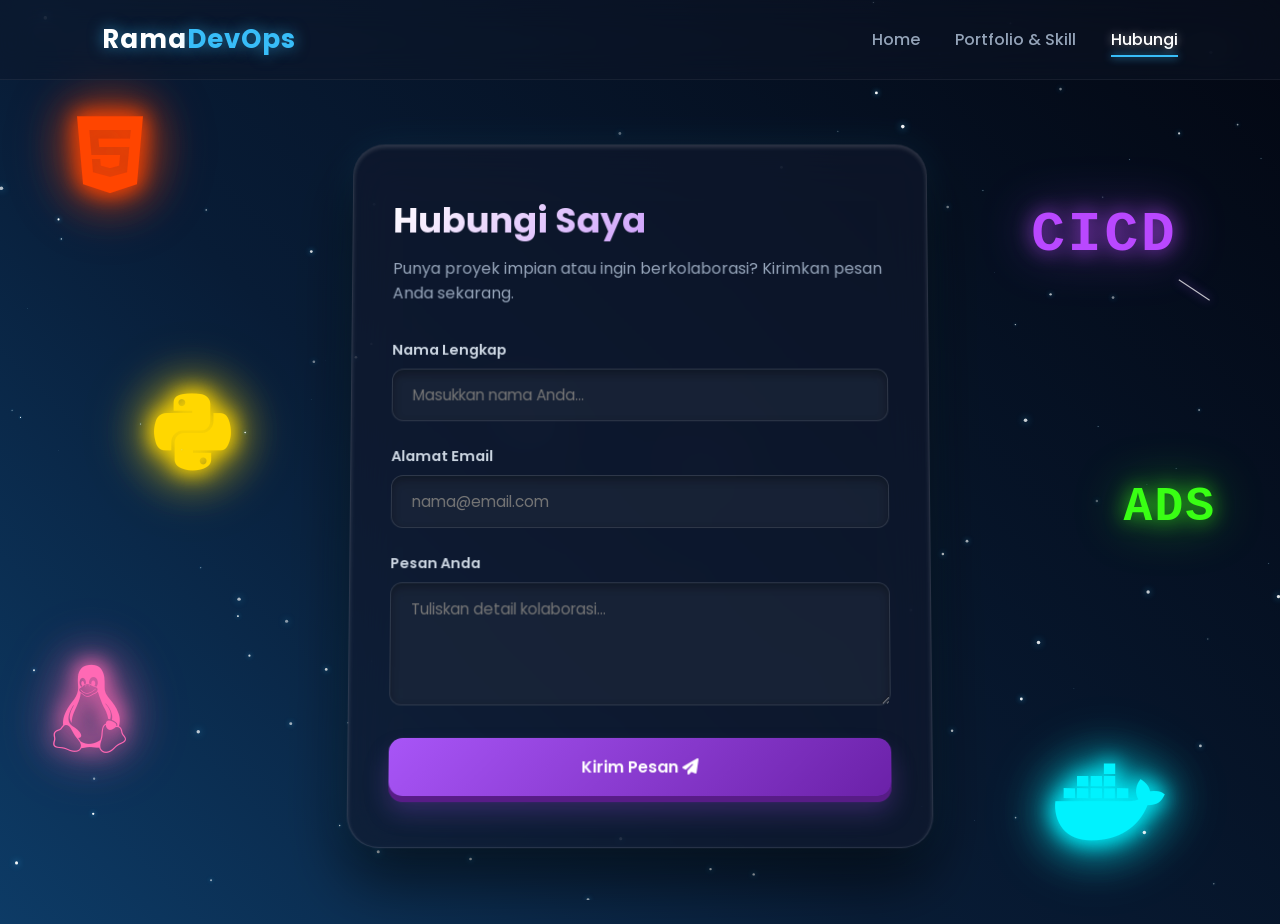
<file: contact.html>
<!DOCTYPE html>
<html lang="id">
<head>
    <meta charset="UTF-8">
    <meta name="viewport" content="width=device-width, initial-scale=1.0">
    <title>Rama Portfolio | Hubungi Kami</title>
    <link href="https://fonts.googleapis.com/css2?family=Poppins:wght@300;400;600;700&display=swap" rel="stylesheet">
    <link rel="stylesheet" href="https://cdnjs.cloudflare.com/ajax/libs/font-awesome/6.4.0/css/all.min.css">
    <link rel="stylesheet" href="style.css">
</head>
 <body class="contact-page">
     <div class="bg-hologram-layer">
         <div class="hologram-bg-icon tool-html"><i class="fab fa-html5"></i></div>
    <div class="hologram-bg-icon tool-cicd">CICD</div>
    <div class="hologram-bg-icon tool-python"><i class="fab fa-python"></i></div>
    <div class="hologram-bg-icon tool-ads">ADS</div>
    <div class="hologram-bg-icon tool-linux"><i class="fab fa-linux"></i></div>
    <div class="hologram-bg-icon tool-docker"><i class="fab fa-docker"></i></div>
</div>
        <canvas id="starsCanvas"></canvas>

    <header class="navbar">
        <div class="logo">Rama<span>DevOps</span></div>
        <nav class="nav-links" id="navLinks">
            <a href="index.html">Home</a>
            <a href="portfolio.html">Portfolio & Skill</a>
            <a href="contact.html" class="active">Hubungi</a>
        </nav>
        <div class="hamburger" id="hamburgerMenu">
            <i class="fas fa-bars"></i>
        </div>
    </header>

    <main class="contact-wrapper">
        <div class="form-container-3d">
            <h2 class="fade-out-text">Hubungi Saya</h2>
            <p>Punya proyek impian atau ingin berkolaborasi? Kirimkan pesan Anda sekarang.</p>
            
            <form action="#" method="POST" onsubmit="event.preventDefault(); kirimPesanKeWA();">
    <div class="input-group-3d">
        <label>Nama Lengkap</label>
        <input type="text" id="contactNama" placeholder="Masukkan nama Anda..." required>
    </div>
    <div class="input-group-3d">
        <label>Alamat Email</label>
        <input type="email" id="contactEmail" placeholder="nama@email.com" required>
    </div>
    <div class="input-group-3d">
        <label>Pesan Anda</label>
        <textarea rows="4" id="contactPesan" placeholder="Tuliskan detail kolaborasi..." required></textarea>
    </div>
    <button type="submit" class="btn-submit-3d">Kirim Pesan <i class="fas fa-paper-plane"></i></button>
</form>
        </div>
    </main>

    <script src="script.js"></script>
</body>
</html>
</file>
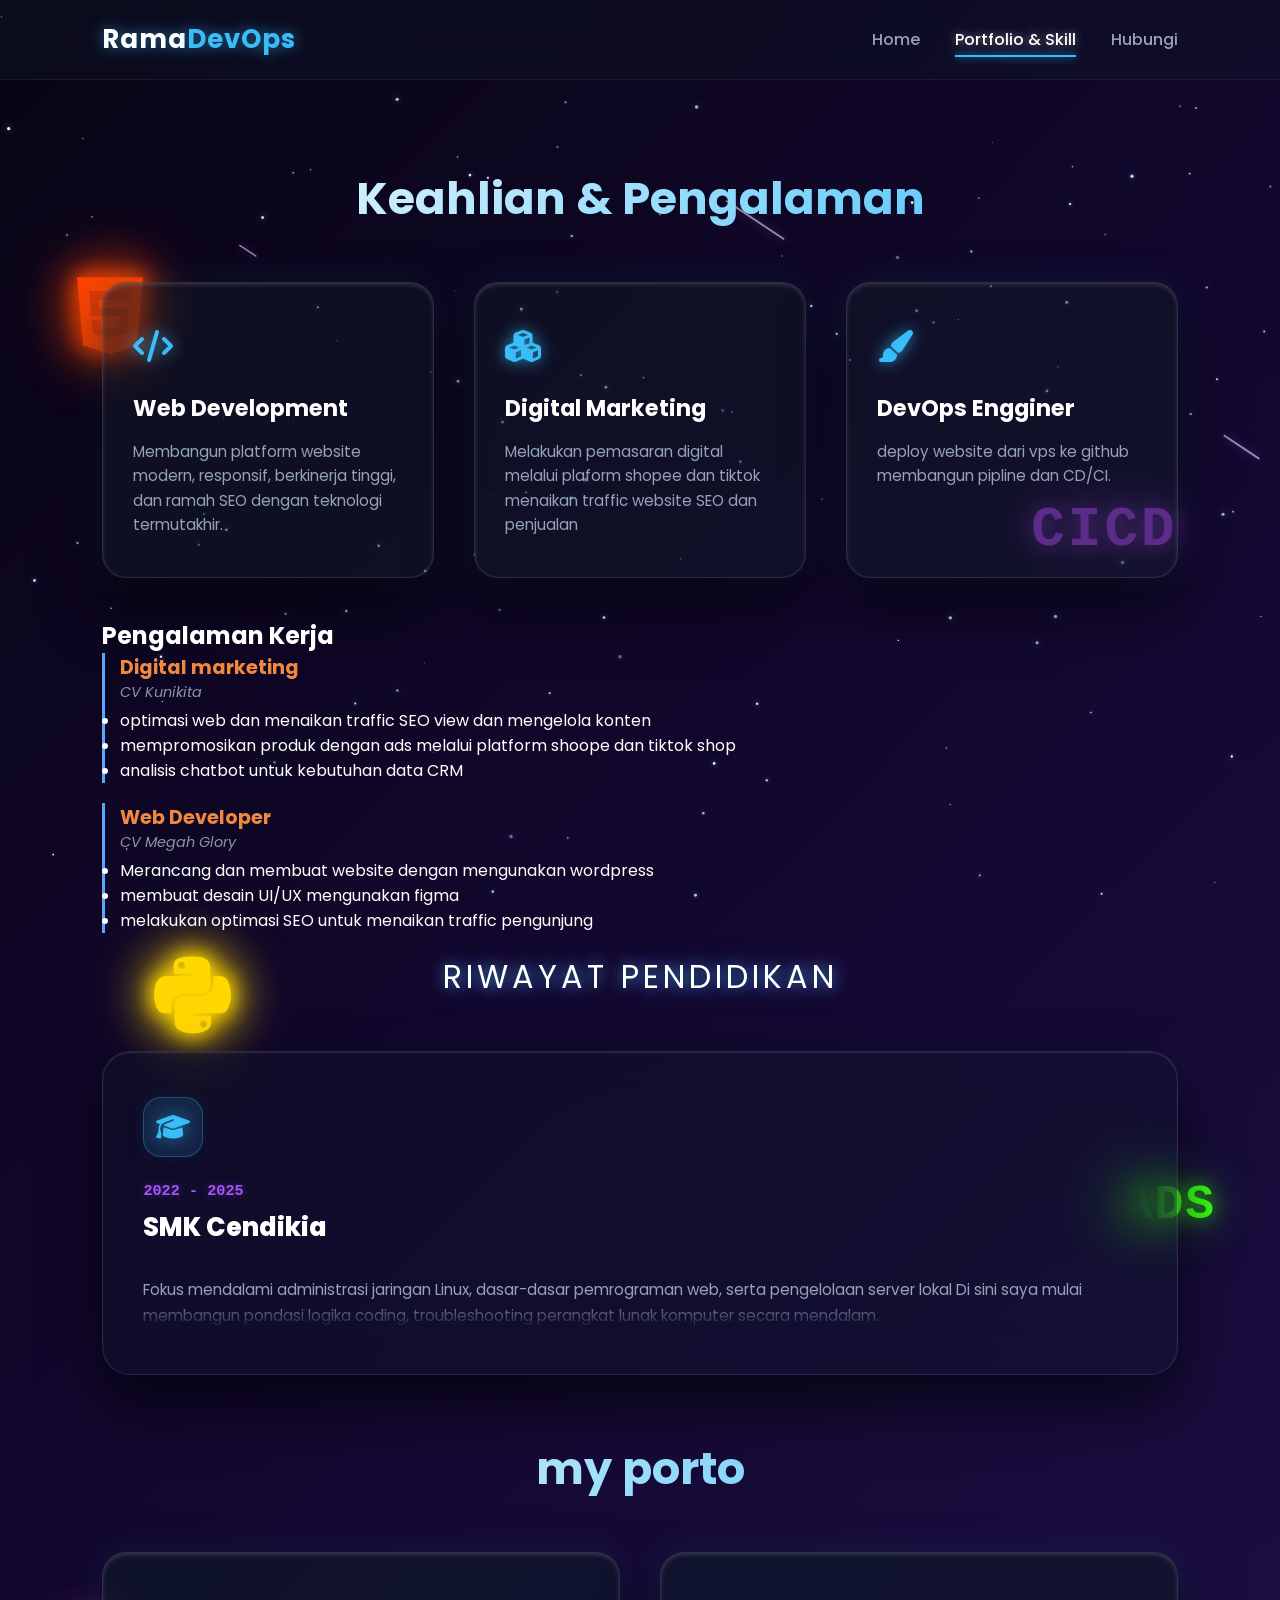
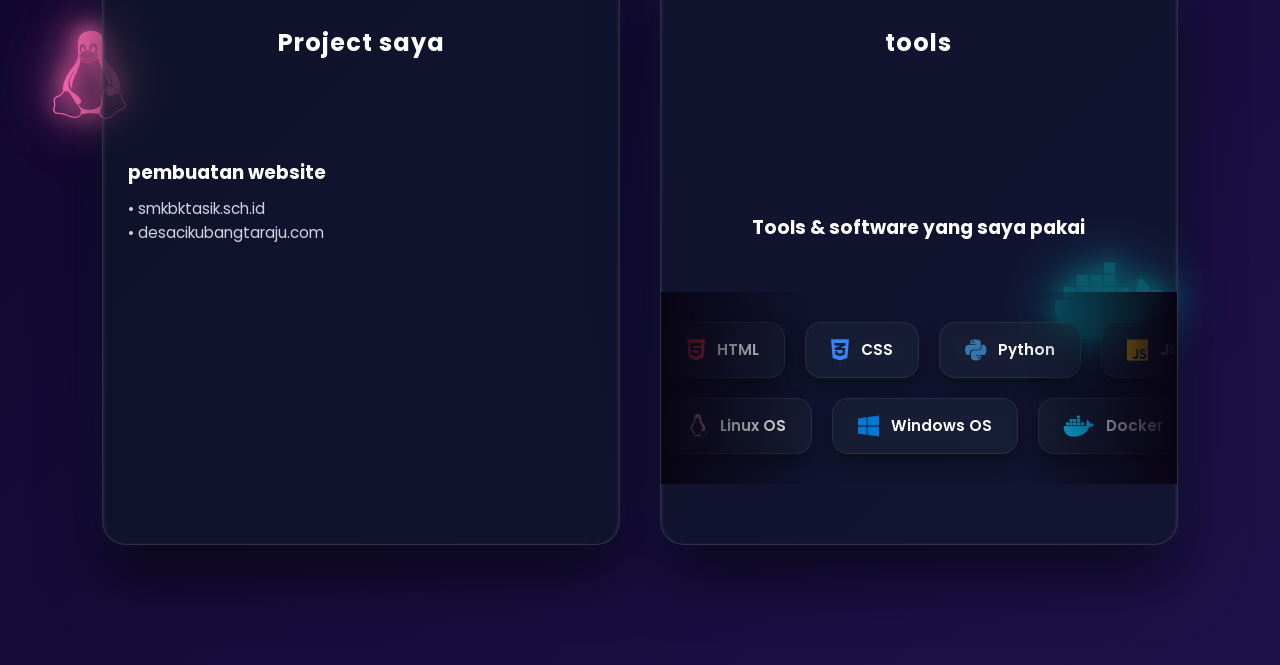
<file: portfolio.html>
<!DOCTYPE html>
<html lang="id">
<head>
    <meta charset="UTF-8">
    <meta name="viewport" content="width=device-width, initial-scale=1.0">
    <title>Rama Portfolio | Karya & Skill</title>
    <link href="https://fonts.googleapis.com/css2?family=Poppins:wght@300;400;600;700&display=swap" rel="stylesheet">
    <link rel="stylesheet" href="https://cdnjs.cloudflare.com/ajax/libs/font-awesome/6.4.0/css/all.min.css">
    <link rel="stylesheet" href="style.css">
</head>
<body class="portfolio-page">
  <div class="bg-hologram-layer">
    <div class="hologram-bg-icon tool-html"><i class="fab fa-html5"></i></div>
    <div class="hologram-bg-icon tool-cicd">CICD</div>
    <div class="hologram-bg-icon tool-python"><i class="fab fa-python"></i></div>
    <div class="hologram-bg-icon tool-ads">ADS</div>
    <div class="hologram-bg-icon tool-linux"><i class="fab fa-linux"></i></div>
    <div class="hologram-bg-icon tool-docker"><i class="fab fa-docker"></i></div>
</div>
.   
    </div>
    <canvas id="starsCanvas"></canvas>

    <header class="navbar">
        <div class="logo">Rama<span>DevOps</span></div>
        <nav class="nav-links" id="navLinks">
            <a href="index.html">Home</a>
            <a href="portfolio.html" class="active">Portfolio & Skill</a>
            <a href="contact.html">Hubungi</a>
        </nav>
        <div class="hamburger" id="hamburgerMenu">
            <i class="fas fa-bars"></i>
        </div>
    </header>

    <main class="content-wrapper">
        <section class="section-title">
            <h1 class="fade-out-text">Keahlian & Pengalaman</h1>
        </section>

        <div class="grid-container">
            <!-- Card Skill 1 -->
            <div class="card-3d-item">
                <div class="icon-box"><i class="fas fa-code"></i></div>
                <h3>Web Development</h3>
                <p>Membangun platform website modern, responsif, berkinerja tinggi, dan ramah SEO dengan teknologi termutakhir.</p>
            </div>
            <!-- Card Skill 2 -->
            <div class="card-3d-item">
                <div class="icon-box"><i class="fas fa-cubes"></i></div>
                <h3>Digital Marketing</h3>
                <p>Melakukan pemasaran digital melalui plaform shopee dan tiktok menaikan traffic website SEO dan penjualan</p>
            </div>
            <!-- Card Skill 3 -->
            <div class="card-3d-item">
                <div class="icon-box"><i class="fas fa-paint-brush"></i></div>
                <h3>DevOps Engginer</h3>
                <p>deploy website dari vps ke github membangun pipline dan CD/CI.</p>
            </div>
        </div>

        
              <div class="experience-section fade-out-3d">
    <h2>Pengalaman Kerja </h2>
    
    <div class="job">
        <div class="job-title">Digital marketing</div>
        <div class="fade-out-text job-company">CV Kunikita</div>
        <ul>
            <li>optimasi web dan menaikan traffic SEO view dan mengelola konten</li>
            <li>mempromosikan produk dengan ads melalui platform shoope dan tiktok shop</li>
            <li>analisis chatbot untuk kebutuhan data CRM</li>
        </ul>
    </div>

    <div class="fade-out-text job">
        <div class="job-title">Web Developer</div>
        <div class="job-company">CV Megah Glory</div>
        <ul>
            <li>Merancang dan membuat website dengan mengunakan wordpress</li>
            <li>membuat desain UI/UX mengunakan figma </li>
            <li>melakukan optimasi SEO untuk menaikan traffic pengunjung</li>
            
            
        </ul>
    </div>
</div>
        
  


        
        <section class="education-section">
    <h2 class="section-title-3d fade-out-text">RIWAYAT PENDIDIKAN</h2>
    
    <div class="education-grid">
        
        <div class="edu-card-3d">
            <div class="edu-glow-line"></div>
            <div class="edu-icon-container">
                <i class="fas fa-graduation-cap"></i>
            </div>
            <span class="edu-year">2022 - 2025</span>
            <h3 class="edu-school">SMK Cendikia</h3>
            <div class="edu-fadeout-text-container">
                <p class="edu-description">
                  Fokus mendalami administrasi jaringan Linux, dasar-dasar pemrograman web, serta pengelolaan server lokal Di sini saya mulai membangun pondasi logika coding, troubleshooting perangkat lunak komputer secara mendalam.
                </p>
            </div>
        </div>

      
    </div>
</section>

        <section class="section-title" style="margin-top: 60px;">
            <h2 class="fade-out-text">my porto</h2>
        </section>

        <div class="grid-container">
            <!-- Portofolio Card 1 -->
            <div class="portfolio-card-3d">
                <div class="p-banner">Project saya</div>
                <div class="p-content">
                    <h3>pembuatan website</h3>
                    <p> • smkbktasik.sch.id</p>
                    <p>• desacikubangtaraju.com</p>
                </div>
            </div>
            <!-- Portofolio Card 2 -->
            <div class="portfolio-card-3d">
                <div class="p-banner spec">tools</div>
                <section class="section-title" style="margin-top: 80px;">
            <h3 class="fade-out-text">Tools & software yang saya pakai </h3>
            <p style="color: #94a3b8; margin-top: 10px;"tools</p>
        </section>

        <div class="slider-3d-container">
            <div class="infinite-slider-track row-left">
                <div class="slide-item-3d"><i class="fab fa-html5 html"></i><span>HTML</span></div>
                <div class="slide-item-3d"><i class="fab fa-css3-alt css"></i><span>CSS</span></div>
                <div class="slide-item-3d"><i class="fab fa-python python"></i><span>Python</span></div>
                <div class="slide-item-3d"><i class="fab fa-js js"></i><span>JavaScript</span></div>
                <div class="slide-item-3d"><i class="fas fa-database mysql"></i><span>MySQL</span></div>
                <div class="slide-item-3d"><i class="fas fa-search ahrefs"></i><span>Ahrefs</span></div>
                <div class="slide-item-3d"><i class="fab fa-google gsc"></i><span>GSC</span></div>
                <div class="slide-item-3d"><i class="fas fa-chart-line gkp"></i><span>G-Keyword Planner</span></div>
                <div class="slide-item-3d"><i class="fas fa-ad g-ads"></i><span>Google Ads</span></div>
                <div class="slide-item-3d"><i class="fab fa-facebook meta-ads"></i><span>Meta Ads</span></div>
                <div class="slide-item-3d"><i class="fab fa-tiktok tiktok-ads"></i><span>Tiktok Ads</span></div>
                <div class="slide-item-3d"><i class="fas fa-shopping-bag shopee-ads"></i><span>Shopee Ads</span></div>
                <div class="slide-item-3d"><i class="fas fa-infinity cicd"></i><span>CI/CD</span></div>
                
                <div class="slide-item-3d"><i class="fab fa-html5 html"></i><span>HTML</span></div>
                <div class="slide-item-3d"><i class="fab fa-css3-alt css"></i><span>CSS</span></div>
                <div class="slide-item-3d"><i class="fab fa-python python"></i><span>Python</span></div>
                <div class="slide-item-3d"><i class="fab fa-js js"></i><span>JavaScript</span></div>
                <div class="slide-item-3d"><i class="fas fa-database mysql"></i><span>MySQL</span></div>
                <div class="slide-item-3d"><i class="fas fa-search ahrefs"></i><span>Ahrefs</span></div>
                <div class="slide-item-3d"><i class="fab fa-google gsc"></i><span>GSC</span></div>
                <div class="slide-item-3d"><i class="fas fa-chart-line gkp"></i><span>G-Keyword Planner</span></div>
                <div class="slide-item-3d"><i class="fas fa-ad g-ads"></i><span>Google Ads</span></div>
                <div class="slide-item-3d"><i class="fab fa-facebook meta-ads"></i><span>Meta Ads</span></div>
                <div class="slide-item-3d"><i class="fab fa-tiktok tiktok-ads"></i><span>Tiktok Ads</span></div>
                <div class="slide-item-3d"><i class="fas fa-shopping-bag shopee-ads"></i><span>Shopee Ads</span></div>
                <div class="slide-item-3d"><i class="fas fa-infinity cicd"></i><span>CI/CD</span></div>
            </div>

            <div class="infinite-slider-track row-right" style="margin-top: 20px;">
                <div class="slide-item-3d"><i class="fab fa-linux linux"></i><span>Linux OS</span></div>
                <div class="slide-item-3d"><i class="fab fa-windows windows"></i><span>Windows OS</span></div>
                <div class="slide-item-3d"><i class="fab fa-docker docker"></i><span>Docker</span></div>
                
                <div class="slide-item-3d"><i class="fab fa-linux linux"></i><span>Linux OS</span></div>
                <div class="slide-item-3d"><i class="fab fa-windows windows"></i><span>Windows OS</span></div>
                <div class="slide-item-3d"><i class="fab fa-docker docker"></i><span>Docker</span></div>
                <div class="slide-item-3d"><i class="fab fa-linux linux"></i><span>Linux OS</span></div>
                <div class="slide-item-3d"><i class="fab fa-windows windows"></i><span>Windows OS</span></div>
                <div class="slide-item-3d"><i class="fab fa-docker docker"></i><span>Docker</span></div>
                <div class="slide-item-3d"><i class="fab fa-linux linux"></i><span>Linux OS</span></div>
                <div class="slide-item-3d"><i class="fab fa-windows windows"></i><span>Windows OS</span></div>
                <div class="slide-item-3d"><i class="fab fa-docker docker"></i><span>Docker</span></div>
            </div>
        </div>
        
    
              </div>
            </div>
        </div>
    </main>

    <script src="script.js"></script>
</body>
</html>
</file>
<file: style.css>
.hologram-bg-icon {
    position: absolute;
    font-size: 5.5rem; /* Sedikit diperbesar agar visual warnanya makin memukau */
    font-family: 'Courier New', monospace;
    font-weight: bold;
    pointer-events: none;
    z-index: 0;
    
    /* Memicu 2 Animasi: Bergerak Spasial + Efek Kedip Memudar */
    animation: holoMovement 14s ease-in-out infinite alternate,
               holoGlitchFade 7s ease-in-out infinite alternate;
}

/* ==================================================
   TEMBAKAN WARNA SPESIFIK TIAP IKON (FULL COLOR NEON)
   ================================================== */

/* 1. HTML5 - Merah Neon Menyala */
.tool-html, .tool-html i {
    color: #ff4500 !important;
    filter: drop-shadow(0 0 10px rgba(255, 69, 0, 0.8)) 
            drop-shadow(0 0 25px rgba(255, 69, 0, 0.4)) !important;
}

/* 2. Python - Kuning Emas Glow */
.tool-python, .tool-python i {
    color: #ffd700 !important;
    filter: drop-shadow(0 0 10px rgba(255, 215, 0, 0.8)) 
            drop-shadow(0 0 25px rgba(255, 215, 0, 0.4)) !important;
}

/* 3. Linux - Pink/Rose Cyberpunk */
.tool-linux, .tool-linux i {
    color: #ff69b4 !important;
    filter: drop-shadow(0 0 10px rgba(255, 105, 180, 0.8)) 
            drop-shadow(0 0 25px rgba(255, 105, 180, 0.4)) !important;
}

/* 4. DevOps (Docker) - Biru Cyan Terang */
.tool-docker, .tool-docker i {
    color: #00f2fe !important;
    filter: drop-shadow(0 0 10px rgba(0, 242, 254, 0.8)) 
            drop-shadow(0 0 25px rgba(0, 242, 254, 0.4)) !important;
}

/* 5. CI/CD (Teks DevOps) - Ungu Hologram Master */
.tool-cicd {
    color: #b948ff !important;
    font-size: 3.5rem;
    letter-spacing: 3px;
    filter: drop-shadow(0 0 10px rgba(185, 72, 255, 0.8)) 
            drop-shadow(0 0 25px rgba(185, 72, 255, 0.4)) !important;
}

/* 6. Digital Marketing (ADS) - Hijau Lime Stabilo */
.tool-ads {
    color: #39ff14 !important;
    font-size: 3rem;
    letter-spacing: 2px;
    filter: drop-shadow(0 0 10px rgba(57, 255, 20, 0.8)) 
            drop-shadow(0 0 25px rgba(57, 255, 20, 0.4)) !important;
}


/* ==================================================
   SISTEM LOGIKA ANIMASI (MOVING & FADING)
   ================================================== */

/* Animasi Gerakan Spasial Mengambang Menyilang */
@keyframes holoMovement {
    0% { transform: translate(0, 0) rotate(0deg) scale(1); }
    50% { transform: translate(25px, -35px) rotate(6deg) scale(1.08); }
    100% { transform: translate(-15px, 45px) rotate(-5deg) scale(0.92); }
}

/* Animasi Kedip Memudar Malfungsi Cahaya Proyektor */
@keyframes holoGlitchFade {
    0%, 20%, 100% { opacity: 0.5; } /* Kondisi dasar: warna keluar jernih */
    45% { opacity: 0.85; }          /* Menguat sangat tajam */
    48% { opacity: 0.15; }          /* Drop drastis (efek kedip) */
    52% { opacity: 0.6; }           /* Pulih kembali */
    80% { opacity: 0.08; }          /* Menghilang hampir transparan */
}


/* ==================================================
   PENATAAN TITIK KOORDINAT LAYAR & JEDA WAKTU ACAK
   ================================================== */
.tool-html    { left: 6%;  top: 12%; animation-delay: 0s, 0s; }
.tool-cicd    { right: 8%; top: 22%; animation-delay: -3s, -1.5s; }
.tool-python  { left: 12%; top: 42%; animation-delay: -6s, -4s; }
.tool-ads     { right: 5%; top: 52%; animation-delay: -1.5s, -5.5s; }
.tool-linux   { left: 4%;  top: 72%; animation-delay: -9s, -2s; }
.tool-docker  { right: 9%; top: 82%; animation-delay: -4.5s, -3.5s; }

/* Optimasi Layar Smartphone */
@media (max-width: 768px) {
    .hologram-bg-icon { font-size: 3.5rem; }
    .tool-cicd { font-size: 2.2rem; }
    .tool-ads { font-size: 2rem; }
    
    @keyframes holoGlitchFade {
        0%, 100% { opacity: 0.4; }
        50% { opacity: 0.08; }
    }
}
* {
    margin: 0;
    padding: 0;
    box-sizing: border-box;
    font-family: 'Poppins', sans-serif;
}

:root {
    --text-white: #ffffff;
    --text-glow: #e0f2fe;
    --accent-blue: #38bdf8;
    --accent-purple: #a855f7;
    
    /* Variabel Warna Gradien Langit 3D Tiap Halaman */
    --bg-home: linear-gradient(180deg, #020617 0%, #0b1329 50%, #1e1b4b 100%);
    --bg-portfolio: linear-gradient(135deg, #090514 0%, #11072c 40%, #1e114a 100%);
    --bg-contact: linear-gradient(225deg, #030712 0%, #081c36 60%, #0d3b66 100%);
    
    /* Bayangan Kedalaman Ruang Efek 3D */
    --shadow-3d: 0 30px 60px rgba(0, 0, 0, 0.6), 
                 inset 0 2px 4px rgba(255, 255, 255, 0.15),
                 0 0 40px rgba(56, 189, 248, 0.1);
    --border-3d: 1px solid rgba(255, 255, 255, 0.12);
}

html, body {
    width: 100%;
    min-height: 100vh;
    overflow-x: hidden;
    color: var(--text-white);
    background-color: #020617;
    position: relative;
}

/* Penempatan Background Gradien Berdasarkan Kelas Halaman */
body.home-page { background: var(--bg-home); }
body.portfolio-page { background: var(--bg-portfolio); }
body.contact-page { background: var(--bg-contact); }

/* Glow Blobs Background Ornament */
body::before {
    content: "";
    position: absolute;
    width: 300px;
    height: 300px;
    background: linear-gradient(135deg, #38bdf8, #a855f7);
    filter: blur(130px);
    opacity: 0.15;
    top: 15%;
    left: 10%;
    z-index: -1;
    pointer-events: none;
} 

/* Canvas Komponen Bintang */
#starsCanvas {
    position: fixed;
    top: 0;
    left: 0;
    width: 100%;
    height: 100%;
    z-index: 1;
    pointer-events: none;
}

/* ==================================================
   2. NAVIGATION BAR (GLASSMORPHISM)
   ================================================== */
.navbar {
    display: flex;
    justify-content: space-between;
    align-items: center;
    padding: 20px 8%;
    background: rgba(15, 23, 42, 0.4);
    backdrop-filter: blur(16px);
    -webkit-backdrop-filter: blur(16px);
    border-bottom: 1px solid rgba(255, 255, 255, 0.06);
    position: fixed;
    width: 100%;
    top: 0;
    z-index: 1000;
}

.logo {
    font-size: 26px;
    font-weight: 700;
    letter-spacing: 1px;
    text-shadow: 0 0 15px rgba(56, 189, 248, 0.6);
}

.logo span {
    color: var(--accent-blue);
}

.nav-links {
    display: flex;
}

.nav-links a {
    margin-left: 35px;
    text-decoration: none;
    color: #94a3b8;
    font-weight: 500;
    transition: all 0.3s ease;
    position: relative;
    padding: 5px 0;
}

.nav-links a:hover, .nav-links a.active {
    color: var(--text-white);
    text-shadow: 0 0 10px rgba(255, 255, 255, 0.5);
}

.nav-links a::after {
    content: '';
    position: absolute;
    width: 0;
    height: 2px;
    bottom: 0;
    left: 0;
    background: var(--accent-blue);
    transition: width 0.3s ease;
    box-shadow: 0 0 8px var(--accent-blue);
}

.nav-links a:hover::after, .nav-links a.active::after {
    width: 100%;
}

.hamburger {
    display: none;
    font-size: 26px;
    cursor: pointer;
    color: var(--text-white);
    transition: transform 0.3s ease;
}

/* ==================================================
   3. HERO SECTION & TRANS-3D HERO CARD (FIXED BUG)
   ================================================== */
.hero-container {
    height: auto !important; /* FIX: Lepas 100vh kaku agar tidak menjepit box visual bawah */
    min-height: 100vh;
    display: flex;
    flex-direction: column; /* Urutkan dari atas ke bawah secara simetris */
    align-items: center;
    justify-content: center;
    padding: 140px 20px 80px 20px; /* Atur ruang napas layout */
    position: relative;
    z-index: 10;
    gap: 40px; /* Jarak aman antara kartu dan box visual linux */
}

/* Kartu Utama: Dioptimasi Menjadi Transparan Glassmorphism */
.hero-card-3d {
    background: rgba(255, 255, 255, 0.03) !important; /* Transparan premium */
    backdrop-filter: blur(16px) !important;
    -webkit-backdrop-filter: blur(16px) !important;
    border: 1px solid rgba(255, 255, 255, 0.1) !important; 
    padding: 60px 40px;
    border-radius: 32px;
    width: 100%;
    max-width: 650px;
    text-align: center;
    box-shadow: 0 30px 60px rgba(0, 0, 0, 0.4), 
                inset 0 1px 2px rgba(255, 255, 255, 0.15),
                0 0 40px rgba(56, 189, 248, 0.05) !important;
    transform: perspective(1000px) rotateX(10deg) rotateY(-5deg);
    transition: transform 0.5s ease, box-shadow 0.5s ease;
}

.hero-card-3d:hover {
    transform: perspective(1000px) rotateX(0deg) rotateY(0deg) translateY(-5px);
    box-shadow: 0 40px 80px rgba(56, 189, 248, 0.2), inset 0 2px 8px rgba(255, 255, 255, 0.3);
}

.hero-card-3d h1 {
    text-shadow: 0 0 15px rgba(255, 255, 255, 0.2);
}

.hero-card-3d p {
    font-size: 1.15rem;
    color: #cbd5e1 !important;
    line-height: 1.7;
    margin-bottom: 40px;
    text-shadow: 0 1px 2px rgba(0, 0, 0, 0.5);
}

/* Tombol Aksi Bergaya Timbul Spasial */
.btn-3d {
    display: inline-block;
    padding: 16px 40px;
    background: linear-gradient(135deg, var(--accent-blue) 0%, #0284c7 100%);
    color: var(--text-white);
    text-decoration: none;
    font-weight: 600;
    border-radius: 16px;
    box-shadow: 0 8px 0px #0369a1, 0 20px 30px rgba(56, 189, 248, 0.3);
    transition: all 0.2s ease;
}

.btn-3d:hover {
    transform: translateY(2px);
    box-shadow: 0 6px 0px #0369a1, 0 15px 20px rgba(56, 189, 248, 0.3);
}

.btn-3d:active {
    transform: translateY(8px);
    box-shadow: 0 0px 0px transparent;
}

/* ==================================================
   4. ANIMATIONS & EFFECTS
   ================================================== */
.fade-out-text {
    opacity: 1;
    animation: triggerFadeOut 5s ease-in-out infinite alternate;
}

.delay-1 { animation-delay: 0.5s; }
.delay-2 { animation-delay: 1s; }

@keyframes triggerFadeOut {
    0%, 75% { opacity: 1; transform: translateY(0); }
    100% { opacity: 0.15; transform: translateY(-8px); }
}

.typing-text {
    color: #38bdf8;
    font-weight: bold;
    border-right: 2px solid #fff;
    animation: blinkCursor 0.75s step-end infinite;
    padding-right: 4px;
}

@keyframes blinkCursor {
    from, to { border-color: transparent }
    50% { border-color: #38bdf8; }
}

/* ==================================================
   5. VISUAL 3D KOTAK TRANSPARAN IKON LINUX (TERISOLASI)
   ================================================== */
.linux-visual-3d {
    position: relative !important;
    display: flex !important;
    align-items: center !important;
    justify-content: center !important;
    width: 100% !important;
    max-width: 580px !important;
    height: 250px !important; 
    background: rgba(255, 255, 255, 0.02) !important;
    backdrop-filter: blur(20px) !important;
    -webkit-backdrop-filter: blur(20px) !important;
    border: 1px solid rgba(255, 255, 255, 0.08) !important;
    border-radius: 24px !important;
    box-shadow: 0 30px 60px rgba(0, 0, 0, 0.5),
                inset 0 1px 2px rgba(255, 255, 255, 0.1) !important;
    overflow: hidden !important;
    box-sizing: border-box !important;
    margin: 0 auto !important; /* Rata tengah yang solid */
}

.center-label {
    text-align: center;
    z-index: 10;
    pointer-events: none;
    display: flex;
    flex-direction: column;
    align-items: center;
    gap: 8px;
}

.linux-master-icon {
    font-size: 2.5rem;
    color: #ffffff;
    filter: drop-shadow(0 0 15px rgba(255, 255, 255, 0.6));
    animation: pulseGlow 3s ease-in-out infinite;
}

.center-label span {
    font-family: monospace;
    font-size: 0.85rem;
    letter-spacing: 2px;
    color: blue;
    text-transform: uppercase;
    font-weight: bold;
    text-shadow: 0 0 8px rgba(168, 85, 247, 0.4);
}

.linux-stage {
    position: absolute;
    width: 100%;
    height: 100%;
    top: 0;
    left: 0;
    z-index: 5;
    pointer-events: none;
}

.linux-icon-particle {
    position: absolute;
    opacity: 0;
    filter: drop-shadow(0 0 10px currentColor);
    transform-style: preserve-3d;
    animation: linux3DAnimation 3.5s cubic-bezier(0.4, 0, 0.2, 1) forwards;
}

@keyframes pulseGlow {
    0%, 100% { transform: scale(1); opacity: 0.8; }
    50% { transform: scale(1.08); opacity: 1; filter: drop-shadow(0 0 25px #38bdf8); }
}

@keyframes linux3DAnimation {
    0% { transform: translateY(120%) scale(0.3) rotateX(45deg) rotateY(0deg); opacity: 0; }
    20% { opacity: 0.7; }
    80% { opacity: 0.7; }
    100% { transform: translateY(-30%) scale(1.3) rotateX(0deg) rotateY(180deg); opacity: 0; }
}

/* ==================================================
   6. PORTFOLIO & SKILLS LAYOUT
   ================================================== */
.content-wrapper {
    padding: 140px 8% 80px 8%;
    position: relative;
    z-index: 10;
}

.section-title {
    text-align: center;
    margin-bottom: 50px;
}

.section-title h1, .section-title h2 {
    font-size: 2.8rem;
    background: linear-gradient(135deg, #fff 0%, var(--accent-blue) 100%);
    -webkit-background-clip: text;
    -webkit-text-fill-color: transparent;
    background-clip: text; 
}

.grid-container {
    display: grid;
    grid-template-columns: repeat(auto-fit, minmax(300px, 1fr));
    gap: 40px;
    margin-bottom: 40px;
}

.card-3d-item {
    background: rgba(17, 24, 39, 0.55);
    border: var(--border-3d);
    padding: 40px 30px;
    border-radius: 24px;
    box-shadow: var(--shadow-3d);
    transition: transform 0.4s cubic-bezier(0.175, 0.885, 0.32, 1.275);
}

.card-3d-item:hover {
    transform: translateY(-12px) scale(1.03) rotateY(5deg);
    border-color: rgba(56, 189, 248, 0.4);
}

.icon-box {
    font-size: 32px;
    color: var(--accent-blue);
    margin-bottom: 20px;
    display: inline-block;
    text-shadow: 0 0 15px rgba(56, 189, 248, 0.8);
}

.card-3d-item h3 { font-size: 1.4rem; margin-bottom: 15px; }
.card-3d-item p { color: #94a3b8; font-size: 0.95rem; line-height: 1.6; }

.portfolio-card-3d {
    background: rgba(15, 23, 42, 0.7);
    border-radius: 24px;
    overflow: hidden;
    border: var(--border-3d);
    box-shadow: var(--shadow-3d);
    transition: transform 0.4s ease;
}

.portfolio-card-3d:hover { transform: translateY(-8px) rotateX(-5deg); }
.p-banner {
    background: liner-gradient(135deg, #4c1d95 0%, blue 100%);
    height: 180px;
    display: flex;
    align-items: center;
    justify-content: center;
    font-weight: 700;
    font-size: 1.5rem;
    letter-spacing: 1px;
}
.p-banner.spec { background: linear-gradient(135deg, #0f172a 0%,  100%); }
.p-content { padding: 25px; }
.p-content h3 { margin-bottom: 10px; }
.p-content p { color: #cbd5e1; font-size: 0.95rem; line-height: 1.6; }

.project-card-glass {
    background: rgba(255, 255, 255, 0.03);
    backdrop-filter: blur(12px);
    -webkit-backdrop-filter: blur(12px);
    border: 1px solid rgba(255, 255, 255, 0.08);
    border-radius: 16px;
    padding: 20px;
    transition: transform 0.3s ease, box-shadow 0.3s ease;
}

.project-card-glass:hover {
    transform: translateY(-6px);
    border-color: rgba(56, 189, 248, 0.4); 
    box-shadow: 0 15px 30px rgba(56, 189, 248, 0.1);
}

/* ==================================================
   7. TECHNICAL TOOLS LOGO SLIDER
   ================================================== */
.tools-grid {
    display: grid;
    grid-template-columns: repeat(auto-fit, minmax(160px, 1fr));
    gap: 25px;
    margin-top: 30px;
    margin-bottom: 60px;
}

.tool-card-3d {
    background: rgba(30, 41, 59, 0.4);
    backdrop-filter: blur(10px);
    border: 1px solid rgba(255, 255, 255, 0.08);
    border-radius: 20px;
    padding: 30px 20px;
    text-align: center;
    box-shadow: 0 15px 30px rgba(0, 0, 0, 0.4), 
                inset 0 2px 4px rgba(255, 255, 255, 0.05),
                0 4px 0px rgba(15, 23, 42, 0.8);
    transition: transform 0.3s cubic-bezier(0.175, 0.885, 0.32, 1.275), box-shadow 0.3s ease, border-color 0.3s ease;
}

.tool-card-3d:hover {
    transform: translateY(-8px);
    box-shadow: 0 25px 40px rgba(56, 189, 248, 0.15), 
                inset 0 2px 6px rgba(255, 255, 255, 0.1),
                0 12px 0px rgba(15, 23, 42, 0.6);
    border-color: rgba(56, 189, 248, 0.3);
}

.slider-3d-container {
    width: 100%;
    overflow: hidden;
    position: relative;
    padding: 30px 0;
    margin-bottom: 60px;
}

.slider-3d-container::before, .slider-3d-container::after {
    content: ""; height: 100%; position: absolute; width: 150px; z-index: 2; pointer-events: none;
}
.slider-3d-container::before { top: 0; left: 0; background: linear-gradient(to right, rgba(9, 5, 20, 1) 0%, rgba(9, 5, 20, 0) 100%); }
.slider-3d-container::after { top: 0; right: 0; background: linear-gradient(to left, rgba(9, 5, 20, 1) 0%, rgba(9, 5, 20, 0) 100%); }

.infinite-slider-track { display: flex; width: max-content; gap: 20px; }
.row-left { animation: scrollLeft 35s linear infinite; }
.row-right { animation: scrollRight 20s linear infinite; }
.slider-3d-container:hover .infinite-slider-track { animation-play-state: paused; }

.slide-item-3d {
    background: rgba(30, 41, 59, 0.45);
    backdrop-filter: blur(8px);
    border: 1px solid rgba(255, 255, 255, 0.08);
    padding: 15px 25px;
    border-radius: 16px;
    display: flex;
    align-items: center;
    gap: 12px;
    box-shadow: 0 10px 20px rgba(0, 0, 0, 0.3), 0 4px 0px rgba(15, 23, 42, 0.9);
    transition: transform 0.3s ease, border-color 0.3s ease, box-shadow 0.3s ease;
}

.slide-item-3d:hover {
    transform: translateY(-5px);
    border-color: rgba(56, 189, 248, 0.4);
    box-shadow: 0 15px 25px rgba(56, 189, 248, 0.15), 0 8px 0px rgba(15, 23, 42, 0.7);
}

.slide-item-3d i { font-size: 24px; }
.slide-item-3d span { font-size: 0.95rem; font-weight: 600; color: var(--text-white); white-space: nowrap; }

/* Skema Warna Ikon */
.slide-item-3d i.html { color: #ef4444; }
.slide-item-3d i.css { color: #3b82f6; }
.slide-item-3d i.python { color: #3776ab; }
.slide-item-3d i.js { color: #eab308; }
.slide-item-3d i.mysql { color: #00758f; }
.slide-item-3d i.ahrefs { color: #ff6b00; }
.slide-item-3d i.gsc { color: #4285f4; }
.slide-item-3d i.gkp { color: #34a853; }
.slide-item-3d i.g-ads { color: #4285f4; }
.slide-item-3d i.meta-ads { color: #1877f2; }
.slide-item-3d i.tiktok-ads { color: #00f2fe; }
.slide-item-3d i.shopee-ads { color: #ee4d2d; }
.slide-item-3d i.cicd { color: #10b981; }
.slide-item-3d i.linux { color: #fda4af; }
.slide-item-3d i.windows { color: #0078d4; }
.slide-item-3d i.docker { color: #0db7ed; }

@keyframes scrollLeft { 0% { transform: translateX(0); } 100% { transform: translateX(-50%); } }
@keyframes scrollRight { 0% { transform: translateX(-50%); } 100% { transform: translateX(0); } }

/* ==================================================
   8. CONTACT FORM SECTION
   ================================================== */
.contact-wrapper {
    padding: 140px 20px 80px 20px; display: flex; justify-content: center; position: relative; z-index: 10;
}
.form-container-3d {
    background: rgba(15, 23, 42, 0.6); backdrop-filter: blur(24px); border: var(--border-3d); padding: 50px 40px; border-radius: 32px; width: 100%; max-width: 580px; box-shadow: var(--shadow-3d); transform: perspective(1000px) rotateX(2deg);
}
.form-container-3d h2 { font-size: 2.2rem; margin-bottom: 10px; background: linear-gradient(135deg, #fff 0%, var(--accent-purple) 100%); -webkit-background-clip: text; -webkit-text-fill-color: transparent; }
.form-container-3d p { color: #94a3b8; margin-bottom: 35px; }
.input-group-3d { margin-bottom: 25px; text-align: left; }
.input-group-3d label { display: block; font-size: 0.9rem; font-weight: 600; margin-bottom: 8px; color: #cbd5e1; }
.input-group-3d input, .input-group-3d textarea { width: 100%; padding: 14px 20px; background: rgba(30, 41, 59, 0.6); border: 1px solid rgba(255, 255, 255, 0.1); border-radius: 12px; color: var(--text-white); outline: none; font-size: 0.95rem; box-shadow: inset 0 4px 8px rgba(0,0,0,0.3); transition: all 0.3s ease; }
.input-group-3d input:focus, .input-group-3d textarea:focus { border-color: var(--accent-blue); box-shadow: 0 0 15px rgba(56, 189, 248, 0.25), inset 0 2px 4px rgba(0,0,0,0.5); }
.btn-submit-3d { width: 100%; padding: 16px; background: linear-gradient(135deg, var(--accent-purple) 0%, #6b21a8 100%); color: white; border: none; border-radius: 14px; font-weight: 600; font-size: 1rem; cursor: pointer; box-shadow: 0 6px 0px #581c87, 0 15px 25px rgba(168, 85, 247, 0.25); transition: all 0.2s; }
.btn-submit-3d:hover { transform: translateY(2px); box-shadow: 0 4px 0px #581c87, 0 10px 15px rgba(168, 85, 247, 0.25); }
.btn-submit-3d:active { transform: translateY(6px); box-shadow: 0 0px 0px transparent; }

/* ==================================================
   9. FLOATING WHATSAPP CHATBOT (MODIFIKASI: HANYA LOGO NEON)
   ================================================== */
.chatbot-3d-wrapper {
    position: fixed;
    bottom: 35px;
    right: 35px;
    z-index: 9999;
    display: flex;
    flex-direction: column;
    align-items: flex-end;
}

/* Modifikasi Tombol Menjadi Bulat Sempurna Pas Seukuran Ikon */
.chatbot-3d-btn {
    width: 60px !important;
    height: 60px !important;
    border-radius: 50% !important;
    background: linear-gradient(135deg, #25d366 0%, #128c7e 100%) !important;
    border: 1px solid rgba(255, 255, 255, 0.2) !important;
    color: white !important;
    font-size: 28px !important; /* Pas di tengah */
    cursor: pointer;
    display: flex !important;
    align-items: center !important;
    justify-content: center !important;
    box-shadow: 0 10px 25px rgba(37, 211, 102, 0.4) !important;
    transition: transform 0.3s cubic-bezier(0.175, 0.885, 0.32, 1.275) !important;
}

.chatbot-3d-btn:hover {
    transform: scale(1.1) translateY(-4px) !important;
    box-shadow: 0 15px 30px rgba(37, 211, 102, 0.6) !important;
}

/* Hilangkan Box Popover Teks / Chat Popover Panjang agar Murni Logo */
.chat-popover, .chat-popover.show {
    display: none !important;
}

.pulse-ring {
    position: absolute;
    width: 100%;
    height: 100%;
    border-radius: 50%;
    border: 2px solid #25d366;
    left: 0;
    top: 0;
    animation: hybridPulse 2s linear infinite;
    pointer-events: none;
}

@keyframes hybridPulse {
    0% { transform: scale(1); opacity: 1; }
    100% { transform: scale(1.4); opacity: 0; }
}

/* ==================================================
   10. MEDIA QUERIES RESPONSIF MOBILE
   ================================================== */
@media (max-width: 991px) {
    .hero-container {
        padding-top: 120px;
        gap: 30px;
    }
    .hero-card-3d p {
        font-size: 1rem;
        margin-bottom: 30px !important; /* FIX: Tidak mendorong paksa lagi */
    }
}

@media (max-width: 768px) {
    .nav-links {
        position: absolute;
        top: 100%;
        left: -100%;
        width: 100%;
        background: rgba(15, 23, 42, 0.98);
        backdrop-filter: blur(20px);
        flex-direction: column;
        text-align: center;
        padding: 30px 0;
        transition: left 0.4s ease;
        box-shadow: 0 20px 40px rgba(0,0,0,0.5);
        border-bottom: 1px solid rgba(255, 255, 255, 0.1);
    }

    .nav-links.active { left: 0; }
    .nav-links a { display: block; margin: 20px 0; font-size: 1.1rem; }
    .hamburger { display: block; }
    .hero-card-3d {
        padding: 40px 20px;
        transform: none !important; /* Matikan kemiringan di HP agar teks aman */
    }
    .hero-card-3d h1 { font-size: 2rem; }
    .linux-visual-3d {
        max-width: 100% !important;
        height: 220px !important;
    }
    
    
}

/* ==================================================
   PERBAIKAN TOTAL: KARTU PENDIDIKAN MAKSIMAL (FADE-HOVER)
   ================================================== */

.section-title-3d {
    text-align: center;
    font-size: 2rem;
    font-family: 'Poppins', sans-serif;
    font-weight: 400;
    letter-spacing: 4px;
    color: #ffffff;
    text-shadow: 0 0 15px rgba(56, 189, 248, 0.8), 0 0 30px rgba(168, 85, 247, 0.4);
    margin-bottom: 50px !important; 
}

/* --- KARTU GLASSMORPHISM 3D JUMBO --- */
.edu-card-3d {
    background: rgba(15, 23, 42, 0.35) !important;
    backdrop-filter: blur(25px) !important;
    -webkit-backdrop-filter: blur(25px) !important;
    border: 1px solid rgba(255, 255, 255, 0.1);
    border-radius: 28px;
    padding: 45px 40px; /* Ukuran dalam kartu dibuat sangat lapang */
    position: relative;
    overflow: hidden;
    transform-style: preserve-3d;
    
    /* Pengatur transisi tinggi kartu saat di-hover */
    transition: transform 0.5s cubic-bezier(0.25, 1, 0.5, 1), 
                box-shadow 0.5s ease, 
                border-color 0.5s ease,
                max-height 0.6s cubic-bezier(0.25, 1, 0.5, 1);
                
    box-shadow: 0 30px 60px rgba(0, 0, 0, 0.6),
                inset 0 1px 2px rgba(255, 255, 255, 0.12);
}

/* Garis Neon Laser Atas */
.edu-glow-line {
    position: absolute;
    top: 0; left: 0; width: 100%; height: 20px;
    background: linear-gradient(90deg, transparent, #38bdf8, #a855f7, transparent);
    transform: translateX(-100%);
    transition: transform 0.6s ease;
}

/* Wadah Ikon Kampus/Sekolah */
.edu-icon-container {
    width: 60px; /* Diperbesar */
    height: 60px;
    background: rgba(56, 189, 248, 0.1);
    border: 1px solid rgba(56, 189, 248, 0.3);
    border-radius: 18px;
    display: flex;
    align-items: center;
    justify-content: center;
    font-size: 1.7rem;
    color: #38bdf8;
    margin-bottom: 25px;
    filter: drop-shadow(0 0 8px rgba(56, 189, 248, 0.5));
    transform: translateZ(25px);
}

.edu-year {
    display: block;
    font-family: monospace;
    font-size: 0.95rem;
    color: #a855f7;
    font-weight: bold;
    letter-spacing: px;
    margin-bottom: 8px;
    text-shadow: 0 0 8px rgba(168, 85, 247, 0.4);
}

.edu-school {
    font-size: 1.6rem; 
    font-weight: 800;
    color: #ffffff;
    margin-bottom: 30px;
    transform: translateZ(20px);
}


.edu-fadeout-text-container {
    position: relative;
    max-height: 85px; 
    overflow: hidden;
    transition: max-height 0.6s cubic-bezier(0.25, 1, 0.5, 1);
    
    
    -webkit-mask-image: linear-gradient(to bottom, #000 40%, transparent 100%);
    mask-image: linear-gradient(to bottom, #000 40%, transparent 100%);
    
    /* Mematikan fungsi sisa-sisa animasi scroll sebelumnya */
    animation: none !important; 
}

.edu-description {
    font-size: 0.95rem; 
    line-height: 1.7;
    color: #94a3b8;
    text-align: left;
    animation: none !important; 
    transition: color 0.4s ease;
}


.edu-card-3d:hover {
    transform: translateY(-10px) rotateX(8deg) rotateY(-3deg);
    border-color: rgba(56, 189, 248, 0.4);
    box-shadow: 0 40px 80px rgba(56, 189, 248, 0.2),
                inset 0 1px 2px rgba(255, 255, 255, 0.2);
}


.edu-card-3d:hover .edu-fadeout-text-container {
    max-height: 300px;
    -webkit-mask-image: linear-gradient(to bottom, #000 100%, #000 100%);
    mask-image: linear-gradient(to bottom, #000 100%, #000 100%);
}

.edu-card-3d:hover .edu-glow-line {
    transform: translateX(100%);
    transition: transform 0.8s ease;
}

.edu-card-3d:hover .edu-description {
    color: #e2e8f0;
}


@media (max-width: 768px) {
    .edu-card-3d {
        padding: 35px 25px; 
    }
    .edu-school {
        font-size: 1.35rem;
    }
    
    .edu-card-3d:hover .edu-fadeout-text-container {
        max-height: 400px; 
    }
}

.job {
    margin-bottom: 20px;
    padding-left: 15px;
    border-left: 3px solid #58a6ff;
}
.job-title {
    font-weight: bold;
    color: #f0883e;
    font-size: 1.2em;
}
.job-company {
    color: #8b949e;
    font-style: italic;
    font-size: 0.9em;
    margin-bottom: 5px;
}

/* --- 1. Animasi 3D Fade In Berulang (Infinite) --- */
@keyframes fadeIn3DRepeat {
    0% {
        opacity: 0;
        /* Mulai dari jauh di dalam layar (Z-axis negatif) dan mendongak */
        transform: translateZ(-200px) rotateX(10deg) scale(0.9);
    }
    15%, 85% {
        opacity: 1;
        /* Posisi diam sempurna dan jelas di layar */
        transform: translateZ(0) rotateX(0deg) scale(1);
    }
    100% {
        opacity: 0;
        /* Kembali menjauh atau memudar sebelum mengulang lagi */
        transform: translateZ(-200px) rotateX(10deg) scale(0.9);
    }
}

/* --- 2. Animasi Teks Transparan Berulang (Pulse Glow) --- */
.animasi-teks-transparan {
    animation: textTransparentPulse 3s ease-in-out infinite;
}

@keyframes textTransparentPulse {
    0%, 100% {
        color: rgba(88, 166, 255, 1); /* Warna solid penuh */
        text-shadow: 0 0 8px rgba(88, 166, 255, 0.6);
    }
    50% {
        color: rgba(88, 166, 255, 0.3); /* Teks menjadi sangat transparan */
        text-shadow: 0 0 0px rgba(88, 166, 255, 0);
    }
}
</file>
